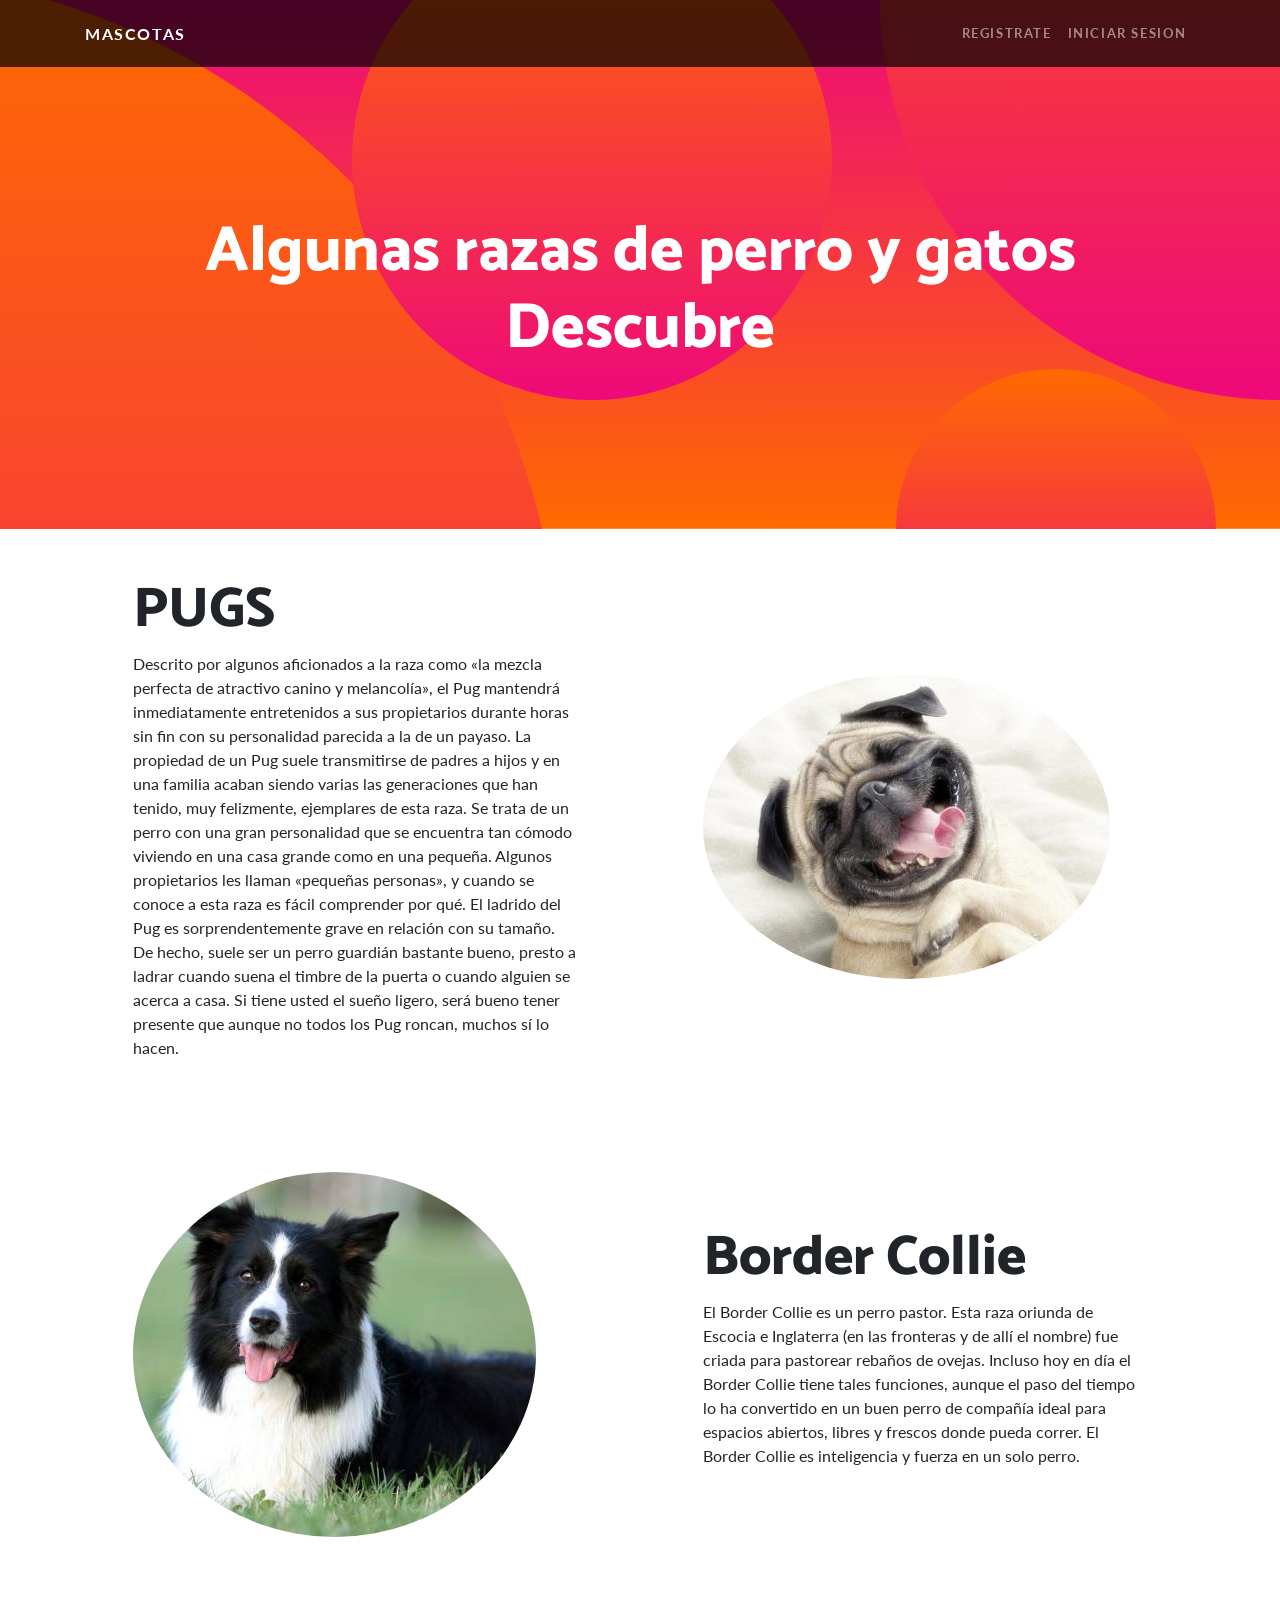
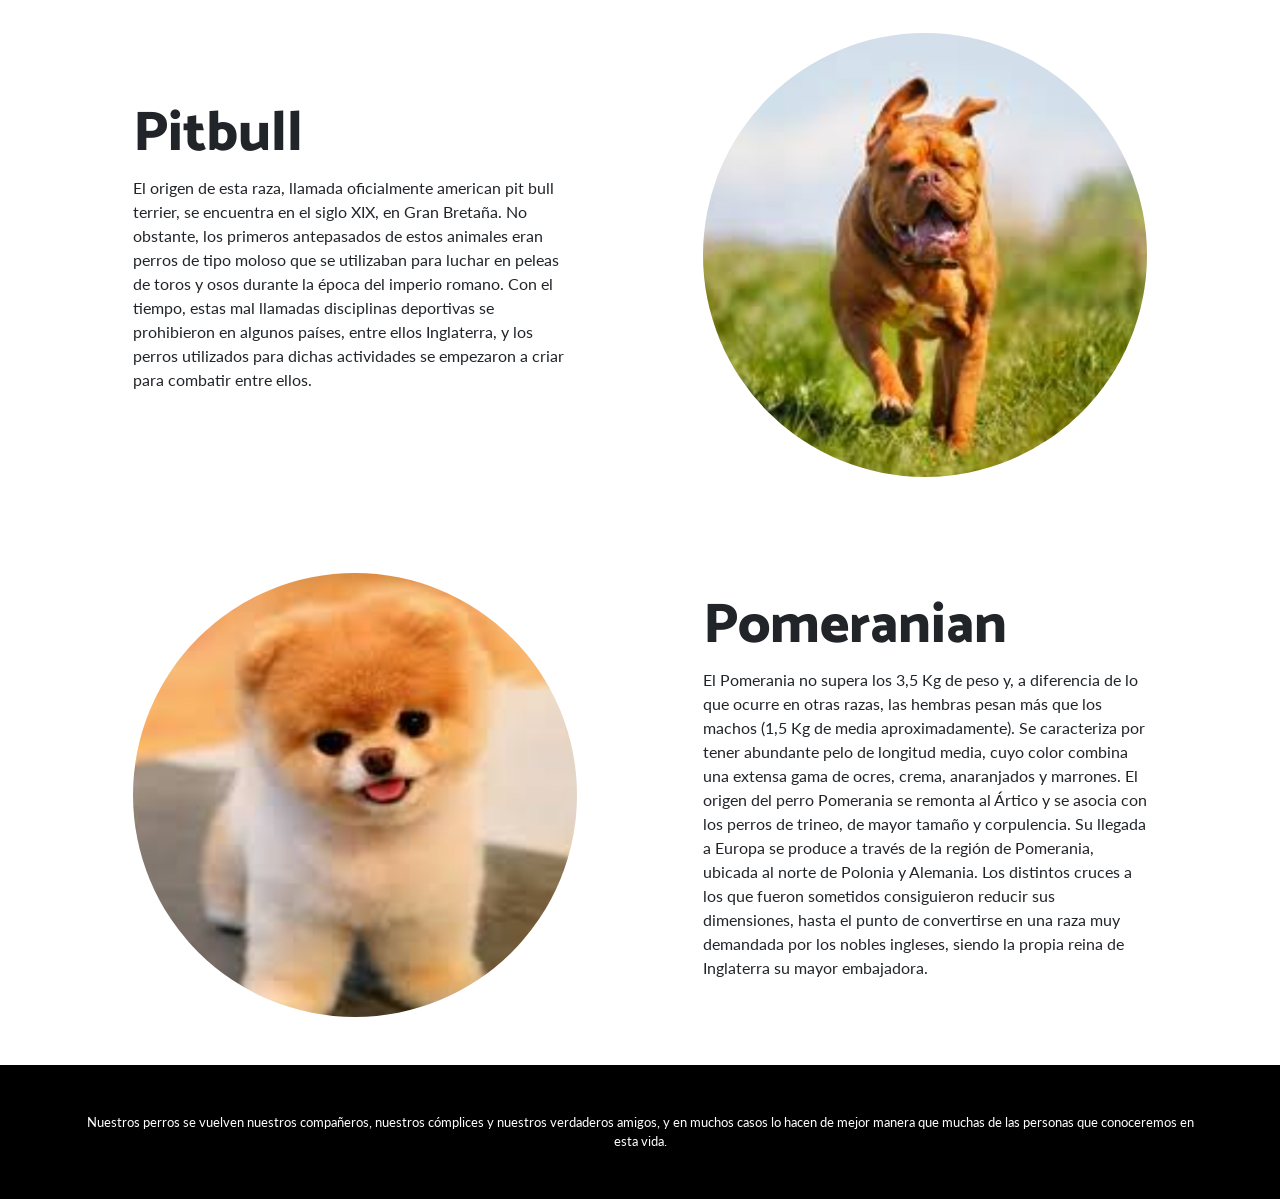
<file: index.html>
<!DOCTYPE html>
<html lang="en">

<head>

  <meta charset="utf-8">
  <meta name="viewport" content="width=device-width, initial-scale=1, shrink-to-fit=no">
  <meta name="description" content="">
  <meta name="author" content="">

  <title>Mascotas </title>

  <!-- Bootstrap core CSS -->
  <link href="vendor/bootstrap/css/bootstrap.min.css" rel="stylesheet">

  <!-- Custom fonts for this template -->
  <link href="https://fonts.googleapis.com/css?family=Catamaran:100,200,300,400,500,600,700,800,900" rel="stylesheet">
  <link href="https://fonts.googleapis.com/css?family=Lato:100,100i,300,300i,400,400i,700,700i,900,900i" rel="stylesheet">

  <!-- Custom styles for this template -->
  <link href="css/one-page-wonder.min.css" rel="stylesheet">

</head>

<body>
  <!-- Navigation -->
  <nav class="navbar navbar-expand-lg navbar-dark navbar-custom fixed-top">
    <div class="container">
      <a class="navbar-brand" href="index.html">Mascotas</a>
      <button class="navbar-toggler" type="button" data-toggle="collapse" data-target="#navbarResponsive" aria-controls="navbarResponsive" aria-expanded="false" aria-label="Toggle navigation">
        <span class="navbar-toggler-icon"></span>
      </button>
      <div class="collapse navbar-collapse" id="navbarResponsive">
        <ul class="navbar-nav ml-auto">      
        
          <li class="nav-item">
            <a class="nav-link" href="sesion.html">Registrate</a>
          </li>
          <li class="nav-item">
            <a class="nav-link" href="login.html">Iniciar Sesion</a>
          </li>
        </ul>
      </div>
    </div>
  </nav>

  <header class="masthead text-center text-white">
    <div class="masthead-content">
      <div class="container">
        <h1 class="masthead-heading mb-0"></h1>
        <h2 class="masthead-subheading mb-0">Algunas razas de perro y gatos</h2>
        <h2 class="masthead-subheading mb-0">Descubre</h2>
      </div>
    </div>
    <div class="bg-circle-1 bg-circle"></div>
    <div class="bg-circle-2 bg-circle"></div>
    <div class="bg-circle-3 bg-circle"></div>
    <div class="bg-circle-4 bg-circle"></div>
  </header>

  <section>
    <div class="container">
      <div class="row align-items-center">
        <div class="col-lg-6 order-lg-2">
          <div class="p-5">
            <img class="img-fluid rounded-circle" src="img/dram.jpg" alt="">
          </div>
        </div>
        <div class="col-lg-6 order-lg-1">
          <div class="p-5">
            <h2 class="display-4">PUGS</h2>
            <p>Descrito por algunos aficionados a la raza como «la mezcla perfecta de atractivo canino y melancolía», el Pug mantendrá inmediatamente entretenidos a sus propietarios durante horas sin fin con su personalidad parecida a la de un payaso. La propiedad de un Pug suele transmitirse de padres a hijos y en una familia acaban siendo varias las generaciones que han tenido, muy felizmente, ejemplares de esta raza. Se trata de un perro con una gran personalidad que se encuentra tan cómodo viviendo en una casa grande como en una pequeña. Algunos propietarios les llaman «pequeñas personas», y cuando se conoce a esta raza es fácil comprender por qué.

			El ladrido del Pug es sorprendentemente grave en relación con su tamaño. De hecho, suele ser un perro guardián bastante bueno, presto a ladrar cuando suena el timbre de la puerta o cuando alguien se acerca a casa. Si tiene usted el sueño ligero, será bueno tener presente que aunque no todos los Pug roncan, muchos sí lo hacen.</p>
            
          </div>
        </div>
      </div>
    </div>
  </section>

  <section>
    <div class="container">
      <div class="row align-items-center">
        <div class="col-lg-6">
          <div class="p-5">
            <img class="img-fluid rounded-circle" src="img/inte.jpg" alt="">
          </div>
        </div>
        <div class="col-lg-6">
          <div class="p-5">
            <h2 class="display-4">Border Collie</h2>
            <p>El Border Collie es un perro pastor. Esta raza oriunda de Escocia e Inglaterra  (en las fronteras y de allí el nombre) fue criada para pastorear rebaños de ovejas. Incluso hoy en día el Border Collie tiene tales funciones, aunque el paso del tiempo lo ha convertido en un buen perro de compañía ideal para espacios abiertos, libres y frescos donde pueda correr. El Border Collie es inteligencia y fuerza en un solo perro.</p>
            
          </div>
        </div>
      </div>
    </div>
  </section>

  <section>
    <div class="container">
      <div class="row align-items-center">
        <div class="col-lg-6 order-lg-2">
          <div class="p-5">
            <img class="img-fluid rounded-circle" src="img/gran.jpg" alt="">
          </div>
        </div>
        <div class="col-lg-6 order-lg-1">
          <div class="p-5">
            <h2 class="display-4">Pitbull</h2>
            <p>El origen de esta raza, llamada oficialmente american pit bull terrier, se encuentra en el siglo XIX, en Gran Bretaña. No obstante, los primeros antepasados de estos animales eran perros de tipo moloso que se utilizaban para luchar en peleas de toros y osos durante la época del imperio romano. Con el tiempo, estas mal llamadas disciplinas deportivas se prohibieron en algunos países, entre ellos Inglaterra, y los perros utilizados para dichas actividades se empezaron a criar para combatir entre ellos.</p>
            
          </div>
        </div>
      </div>
    </div>
  </section>

  <section>
    <div class="container">
      <div class="row align-items-center">
        <div class="col-lg-6">
          <div class="p-5">
            <img class="img-fluid rounded-circle" src="img/pequ.jpg" alt="">
          </div>
        </div>
        <div class="col-lg-6">
          <div class="p-5">
            <h2 class="display-4">Pomeranian</h2>
            <p>El Pomerania no supera los 3,5 Kg de peso y, a diferencia de lo que ocurre en otras razas, las hembras pesan más que los machos (1,5 Kg de media aproximadamente).

			Se caracteriza por tener abundante pelo de longitud media, cuyo color combina una extensa gama de ocres, crema, anaranjados y marrones.

			El origen del perro Pomerania se remonta al Ártico y se asocia con los perros de trineo, de mayor tamaño y corpulencia. Su llegada a Europa se produce a través de la región de Pomerania, ubicada al norte de Polonia y Alemania. Los distintos cruces a los que fueron sometidos consiguieron reducir sus dimensiones, hasta el punto de convertirse en una raza muy demandada por los nobles ingleses, siendo la propia reina de Inglaterra su mayor embajadora.
</p>
            
          </div>
        </div>
      </div>
    </div>
  </section>

  <!-- Footer -->
  <footer class="py-5 bg-black">
    <div class="container">
      <p class="m-0 text-center text-white small">Nuestros perros se vuelven nuestros compañeros, nuestros cómplices y nuestros verdaderos amigos, y en muchos casos lo hacen de mejor manera que muchas de las personas que conoceremos en esta vida. </p>
    </div>
    <!-- /.container -->
  </footer>

  <!-- Bootstrap core JavaScript -->
  <script src="vendor/jquery/jquery.min.js"></script>
  <script src="vendor/bootstrap/js/bootstrap.bundle.min.js"></script>

</body>

</html>
</file>
<file: css/one-page-wonder.min.css>
/*!
 * Start Bootstrap - One Page Wonder v5.0.7 (https://startbootstrap.com/template-overviews/one-page-wonder)
 * Copyright 2013-2019 Start Bootstrap
 * Licensed under MIT (https://github.com/BlackrockDigital/startbootstrap-one-page-wonder/blob/master/LICENSE)
 */body{font-family:Lato}h1,h2,h3,h4,h5,h6{font-family:Catamaran;font-weight:800!important}.btn-xl{text-transform:uppercase;padding:1.5rem 3rem;font-size:.9rem;font-weight:700;letter-spacing:.1rem}.bg-black{background-color:#000!important}.rounded-pill{border-radius:5rem}.navbar-custom{padding-top:1rem;padding-bottom:1rem;background-color:rgba(0,0,0,.7)}.navbar-custom .navbar-brand{text-transform:uppercase;font-size:1rem;letter-spacing:.1rem;font-weight:700}.navbar-custom .navbar-nav .nav-item .nav-link{text-transform:uppercase;font-size:.8rem;font-weight:700;letter-spacing:.1rem}header.masthead{position:relative;overflow:hidden;padding-top:calc(7rem + 72px);padding-bottom:7rem;background:linear-gradient(0deg,#ff6a00 0,#ee0979 100%);background-repeat:no-repeat;background-position:center center;background-attachment:scroll;background-size:cover}header.masthead .masthead-content{z-index:1;position:relative}header.masthead .masthead-content .masthead-heading{font-size:4rem}header.masthead .masthead-content .masthead-subheading{font-size:2rem}header.masthead .bg-circle{z-index:0;position:absolute;border-radius:100%;background:linear-gradient(0deg,#ee0979 0,#ff6a00 100%)}header.masthead .bg-circle-1{height:90rem;width:90rem;bottom:-55rem;left:-55rem}header.masthead .bg-circle-2{height:50rem;width:50rem;top:-25rem;right:-25rem}header.masthead .bg-circle-3{height:20rem;width:20rem;bottom:-10rem;right:5%}header.masthead .bg-circle-4{height:30rem;width:30rem;top:-5rem;right:35%}@media (min-width:992px){header.masthead{padding-top:calc(10rem + 55px);padding-bottom:10rem}header.masthead .masthead-content .masthead-heading{font-size:6rem}header.masthead .masthead-content .masthead-subheading{font-size:4rem}}.bg-primary{background-color:#ee0979!important}.btn-primary{background-color:#ee0979;border-color:#ee0979}.btn-primary:active,.btn-primary:focus,.btn-primary:hover{background-color:#bd0760!important;border-color:#bd0760!important}.btn-primary:focus{box-shadow:0 0 0 .2rem rgba(238,9,121,.5)}.btn-secondary{background-color:#ff6a00;border-color:#ff6a00}.btn-secondary:active,.btn-secondary:focus,.btn-secondary:hover{background-color:#c50!important;border-color:#c50!important}.btn-secondary:focus{box-shadow:0 0 0 .2rem rgba(255,106,0,.5)}
</file>
